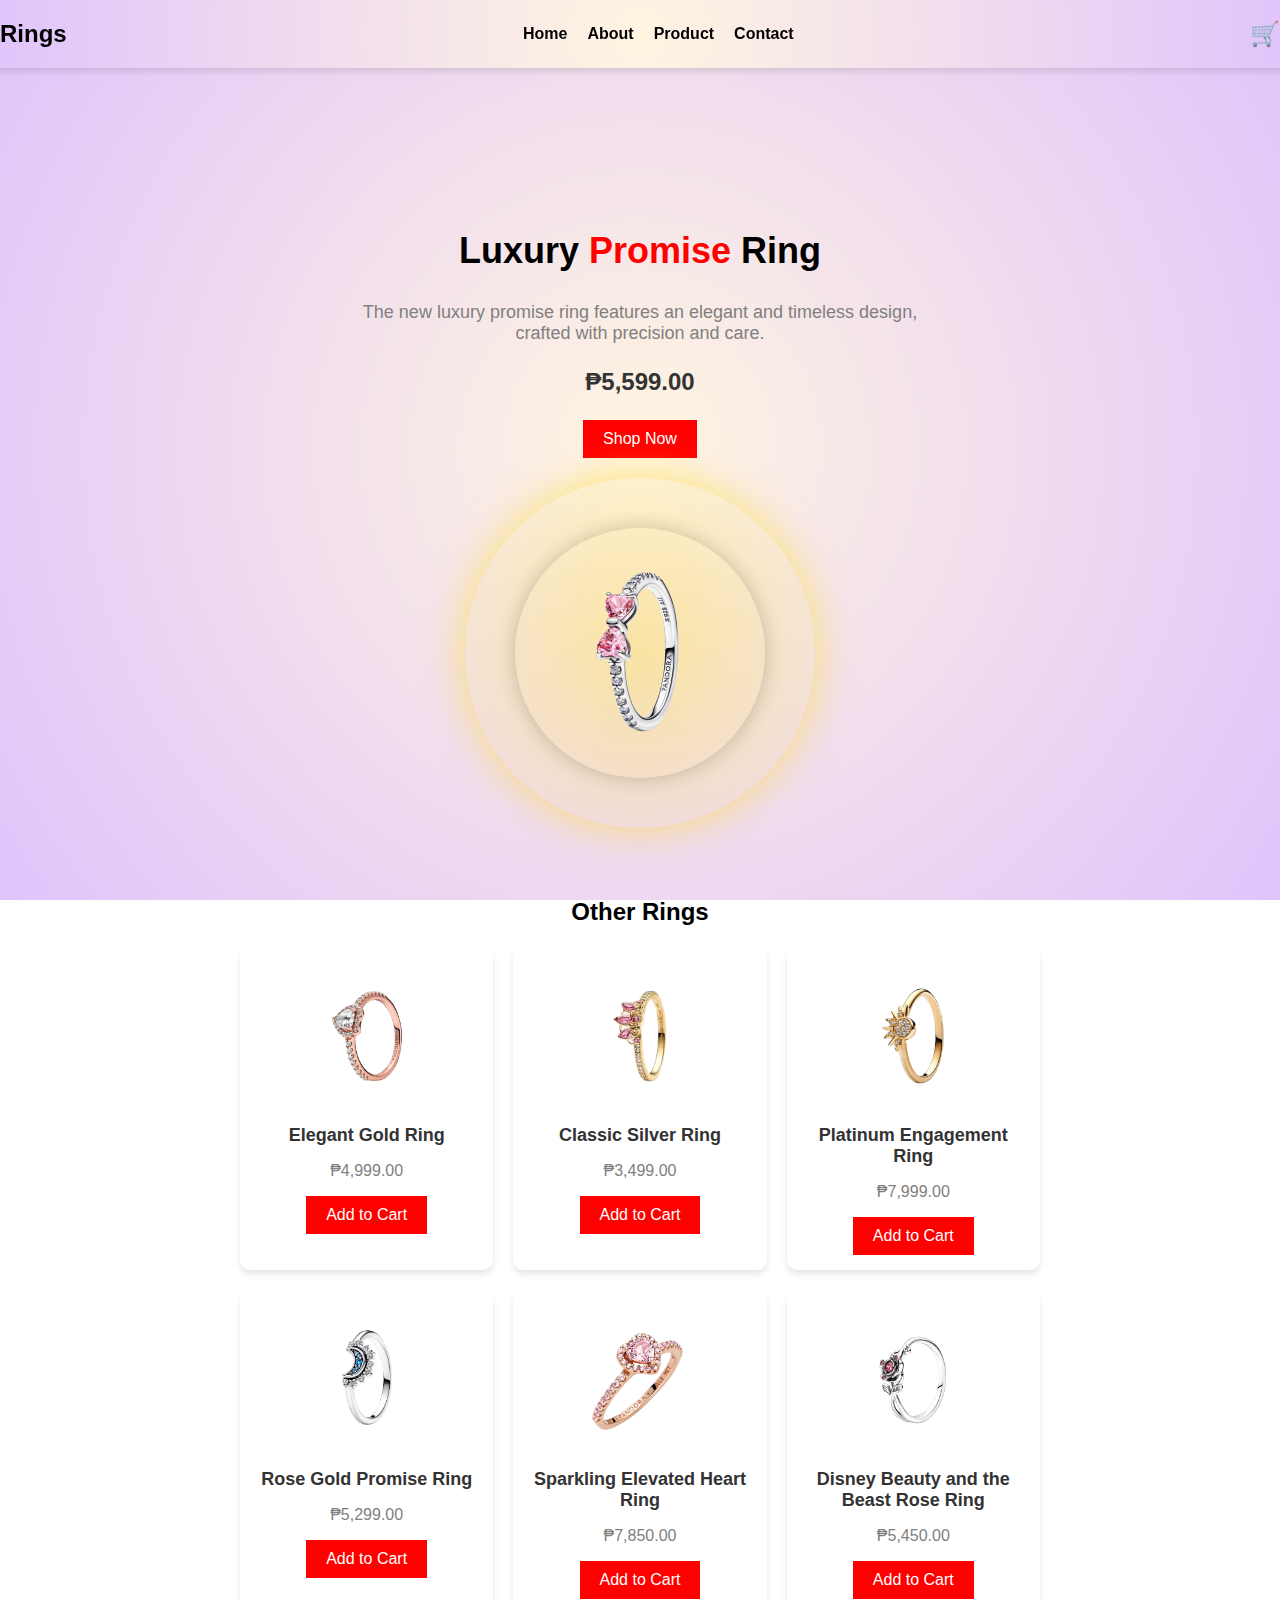
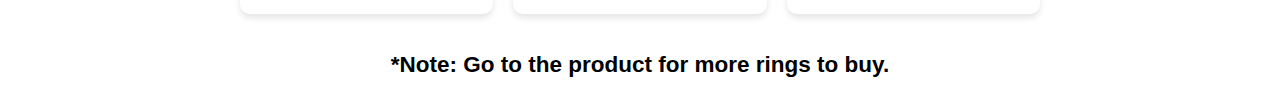
<file: index.html>
<!DOCTYPE html>
<html lang="en">
<head>
    <meta charset="UTF-8">
    <meta name="viewport" content="width=device-width, initial-scale=1.0">
    <title>Promise Ring</title>
    <link rel="stylesheet" href="style.css">
    <script defer src="JS.js"></script>
</head>
<body>
    <div class="container">
        <nav>
            <div class="logo">Rings</div>
            <ul>
                <li><a href="">Home</a></li>
                <li><a href="About.html">About</a></li>
                <li><a href="Product.html">Product</a></li>
                <li><a href="contact.html">Contact</a></li>
                
            </ul>
            <div class="cart">🛒</div>
        </nav>
        <div class="content">
            <div class="text">
                <h2>Luxury <span>Promise</span> Ring</h2>
                <p>The new luxury promise ring features an elegant and timeless design, crafted with precision and care.</p>
                <h3 id="price">₱5,599.00</h3>
                <button onclick="addToCart()">Shop Now</button>
            </div>
            <div class="image"> 
                <img src="image-removebg-preview.png" alt="Luxury Ring">
            </div>
        </div>
        
        <div class="ring-selection">
            <h2>Other Rings</h2>
            <div class="rings">
                <div class="ring">
                    <img src="image-removebg-preview-2.png" alt="Ring 1">
                    <h3>Elegant Gold Ring</h3>
                    <p>₱4,999.00</p>
                    <button onclick="addToCart('Sparkling Elevated Heart Ring', 4999)">Add to Cart</button>
                </div>
                <div class="ring">
                    <img src="image-removebg-preview-3.png" alt="Ring 2">
                    <h3>Classic Silver Ring</h3>
                    <p>₱3,499.00</p>
                    <button onclick="addToCart('DISNEY PRINCESS RAPUNZEL TIARA RING', 3499)">Add to Cart</button>
                </div>
                <div class="ring">
                    <img src="image-removebg-preview-4.png" alt="Ring 3">
                    <h3>Platinum Engagement Ring</h3>
                    <p>₱7,999.00</p>
                    <button onclick="addToCart('Celestial Sparkling Sun Ring', 7999)">Add to Cart</button>
                </div>
                <div class="ring">
                    <img src="image-removebg-preview-5.png" alt="Ring 4">
                    <h3>Rose Gold Promise Ring</h3>
                    <p>₱5,299.00</p>
                    <button onclick="addToCart('Celestial Blue Sparkling Moon', 5299)">Add to Cart</button>
                </div>


                <div class="ring">
                    <img src="image-removebg-preview-6.png" alt="Ring 4">
                    <h3>Sparkling Elevated Heart Ring</h3>
                    <p>₱7,850.00</p>
                    <button onclick="addToCart('Celestial Blue Sparkling Moon', 5299)">Add to Cart</button>
                </div>
                <div class="ring">
                    <img src="image-removebg-preview-7.png" alt="Ring 4">
                    <h3>Disney Beauty and the Beast Rose Ring</h3>
                    <p>₱5,450.00</p>
                    <button onclick="addToCart('Celestial Blue Sparkling Moon', 5299)">Add to Cart</button>
                    
                </div>
            </div>
        </div>
    </div>
                <div class="Note">
            <h2>*Note: Go to the product for more rings to buy.       
        </h2>
    </div>
</body>
</html>
</file>
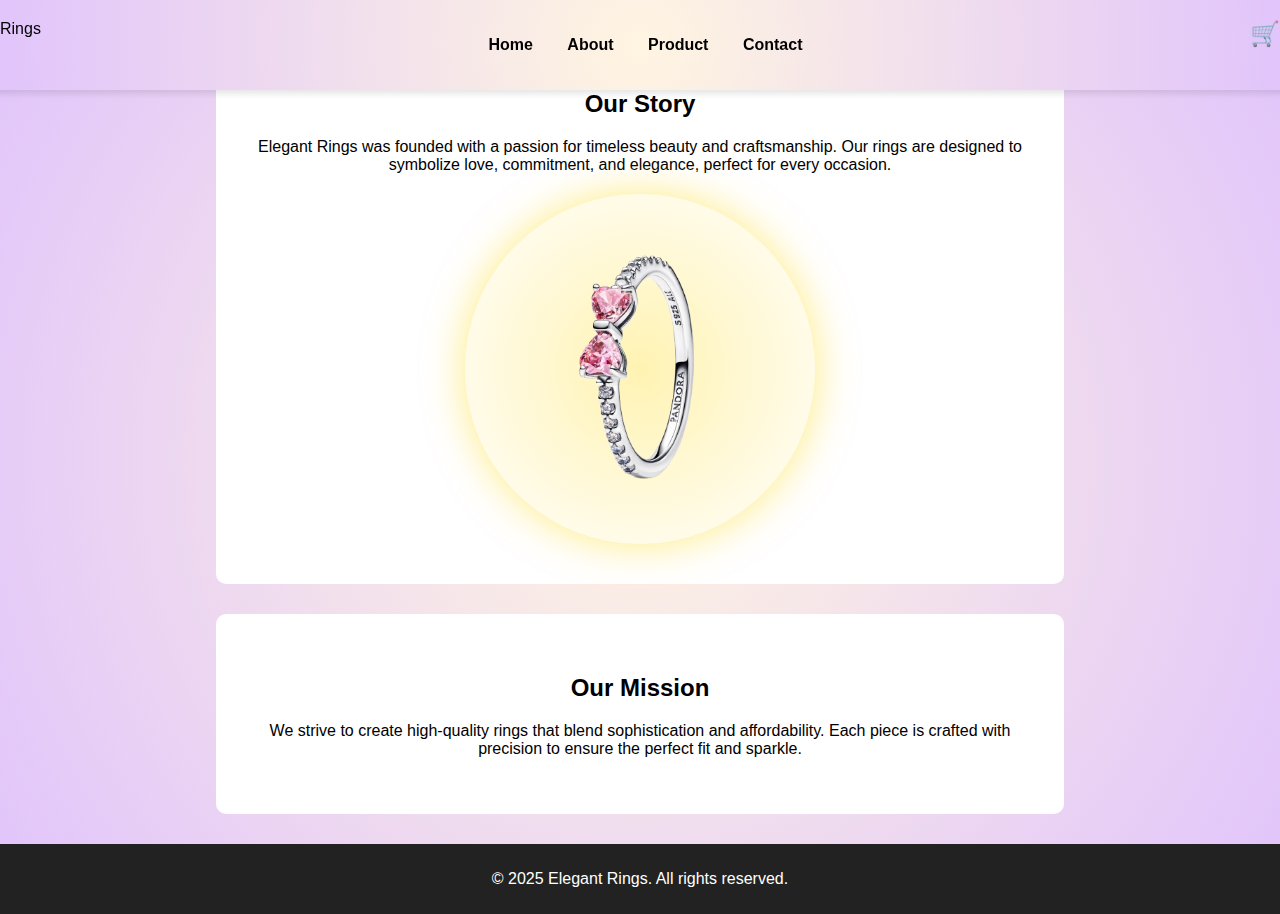
<file: About.html>
<!DOCTYPE html>
<html lang="en">
<head>
    <meta charset="UTF-8">
    <meta name="viewport" content="width=device-width, initial-scale=1.0">
    <title>Promise Ring</title>
    <link rel="stylesheet" href="style1.css">
    <script defer src="JS1.js"></script>
</head>
<body>
    <div class="container">
        <nav>
            <div class="logo">Rings</div>
            <ul>
                <li><a href="index.html">Home</a></li>
                <li><a href="About.html">About</a></li>
                <li><a href="Product.html">Product</a></li>
                <li><a href="contact.html">Contact</a></li>  
            </ul>
            <div class="cart">🛒</div>
        </nav>
    </div>
    <section class="about">
        <h2>Our Story</h2>
        <p>Elegant Rings was founded with a passion for timeless beauty and craftsmanship. Our rings are designed to symbolize love, commitment, and elegance, perfect for every occasion.</p>
        <img src="image-removebg-preview.png" alt="Elegant Ring">
    </section>

    <section class="mission">
        <h2>Our Mission</h2>
        <p>We strive to create high-quality rings that blend sophistication and affordability. Each piece is crafted with precision to ensure the perfect fit and sparkle.</p>
    </section>

    <footer>
        <p>© 2025 Elegant Rings. All rights reserved.</p>
    </footer>
</body>
</html>
</file>
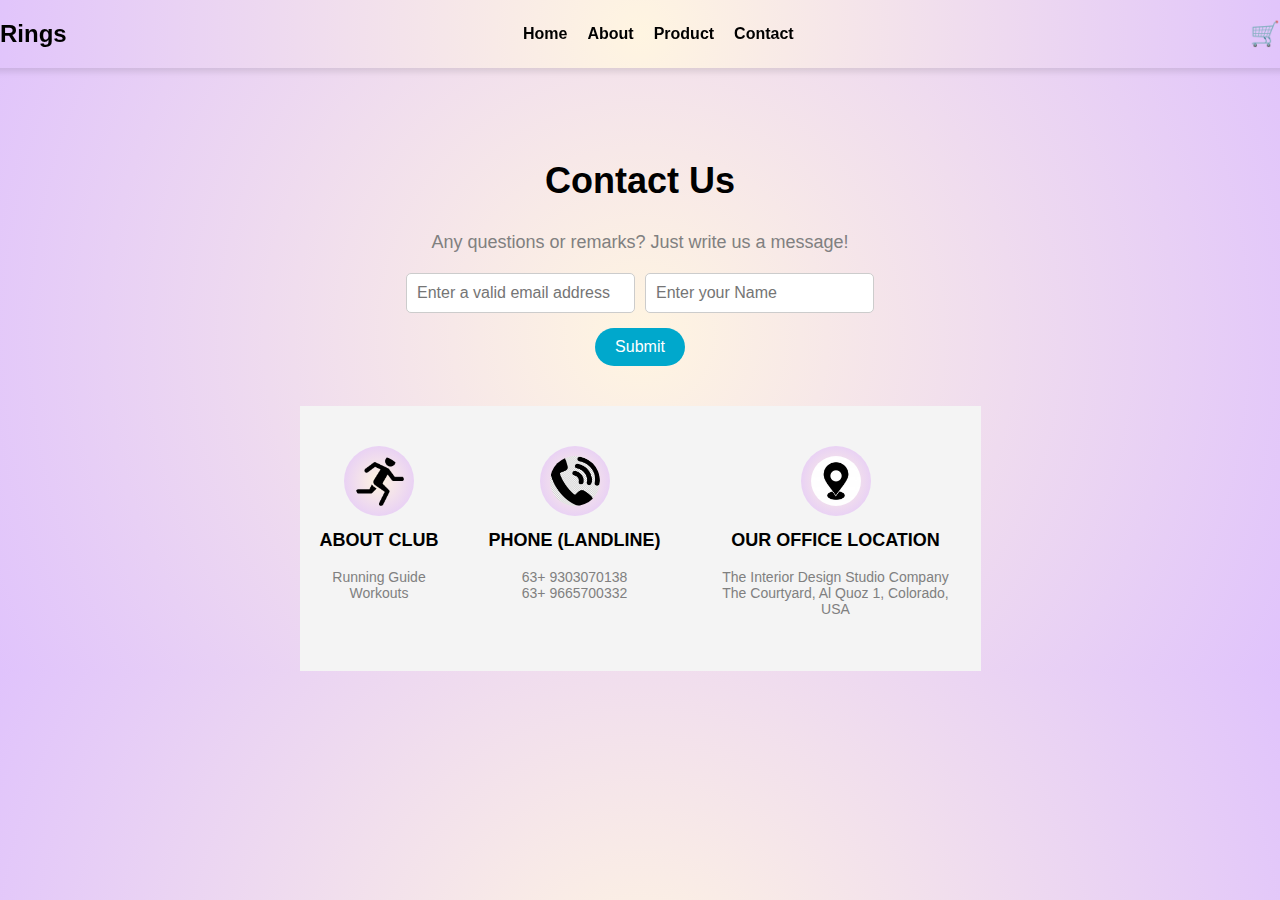
<file: contact.html>
<!DOCTYPE html>
<html lang="en">
<head>
    <meta charset="UTF-8">
    <meta name="viewport" content="width=device-width, initial-scale=1.0">
    <title>Promise Ring</title>
    <link rel="stylesheet" href="style3.css">
</head>
<body>
    <div class="container">
        <nav>
            <div class="logo">Rings</div>
            <ul>
                <li><a href="index.html">Home</a></li>
                <li><a href="About.html">About</a></li>
                <li><a href="Product.html">Product</a></li>
                <li><a href="contact.html">Contact</a></li>
            </ul>
            <div class="cart">🛒</div>
        </nav>
        <div class="contact-content">
            <h2>Contact Us</h2>
            <p>Any questions or remarks? Just write us a message!</p>
            <form action="#" method="post" class="contact-form">
                <div class="form-group">
                    <input type="email" placeholder="Enter a valid email address" required>
                    <input type="text" placeholder="Enter your Name" required>
                </div>
                <button type="submit">Submit</button>
            </form>
        </div>
        <div class="contact-info">
            <div class="info-box">
                <img src="run.png" alt="About Icon">
                <h3>ABOUT CLUB</h3>
                <p>Running Guide <br> Workouts</p>
            </div>
            <div class="info-box">
                <img src="phone.jpg" alt="Phone Icon">
                <h3>PHONE (LANDLINE)</h3>
                <p>63+ 9303070138 <br> 63+ 9665700332</p>
            </div>
            <div class="info-box">
                <img src="loc.jpg" alt="Location Icon">
                <h3>OUR OFFICE LOCATION</h3>
                <p>The Interior Design Studio Company <br> The Courtyard, Al Quoz 1, Colorado, USA</p>
            </div>
        </div>
    </div>

    <script>
        document.querySelector(".contact-form").addEventListener("submit", function(event) {
            event.preventDefault(); 
            alert("Your message has been submitted successfully!");
            window.location.href = "main.html";
        });
    </script>
</body>
</html>
</file>
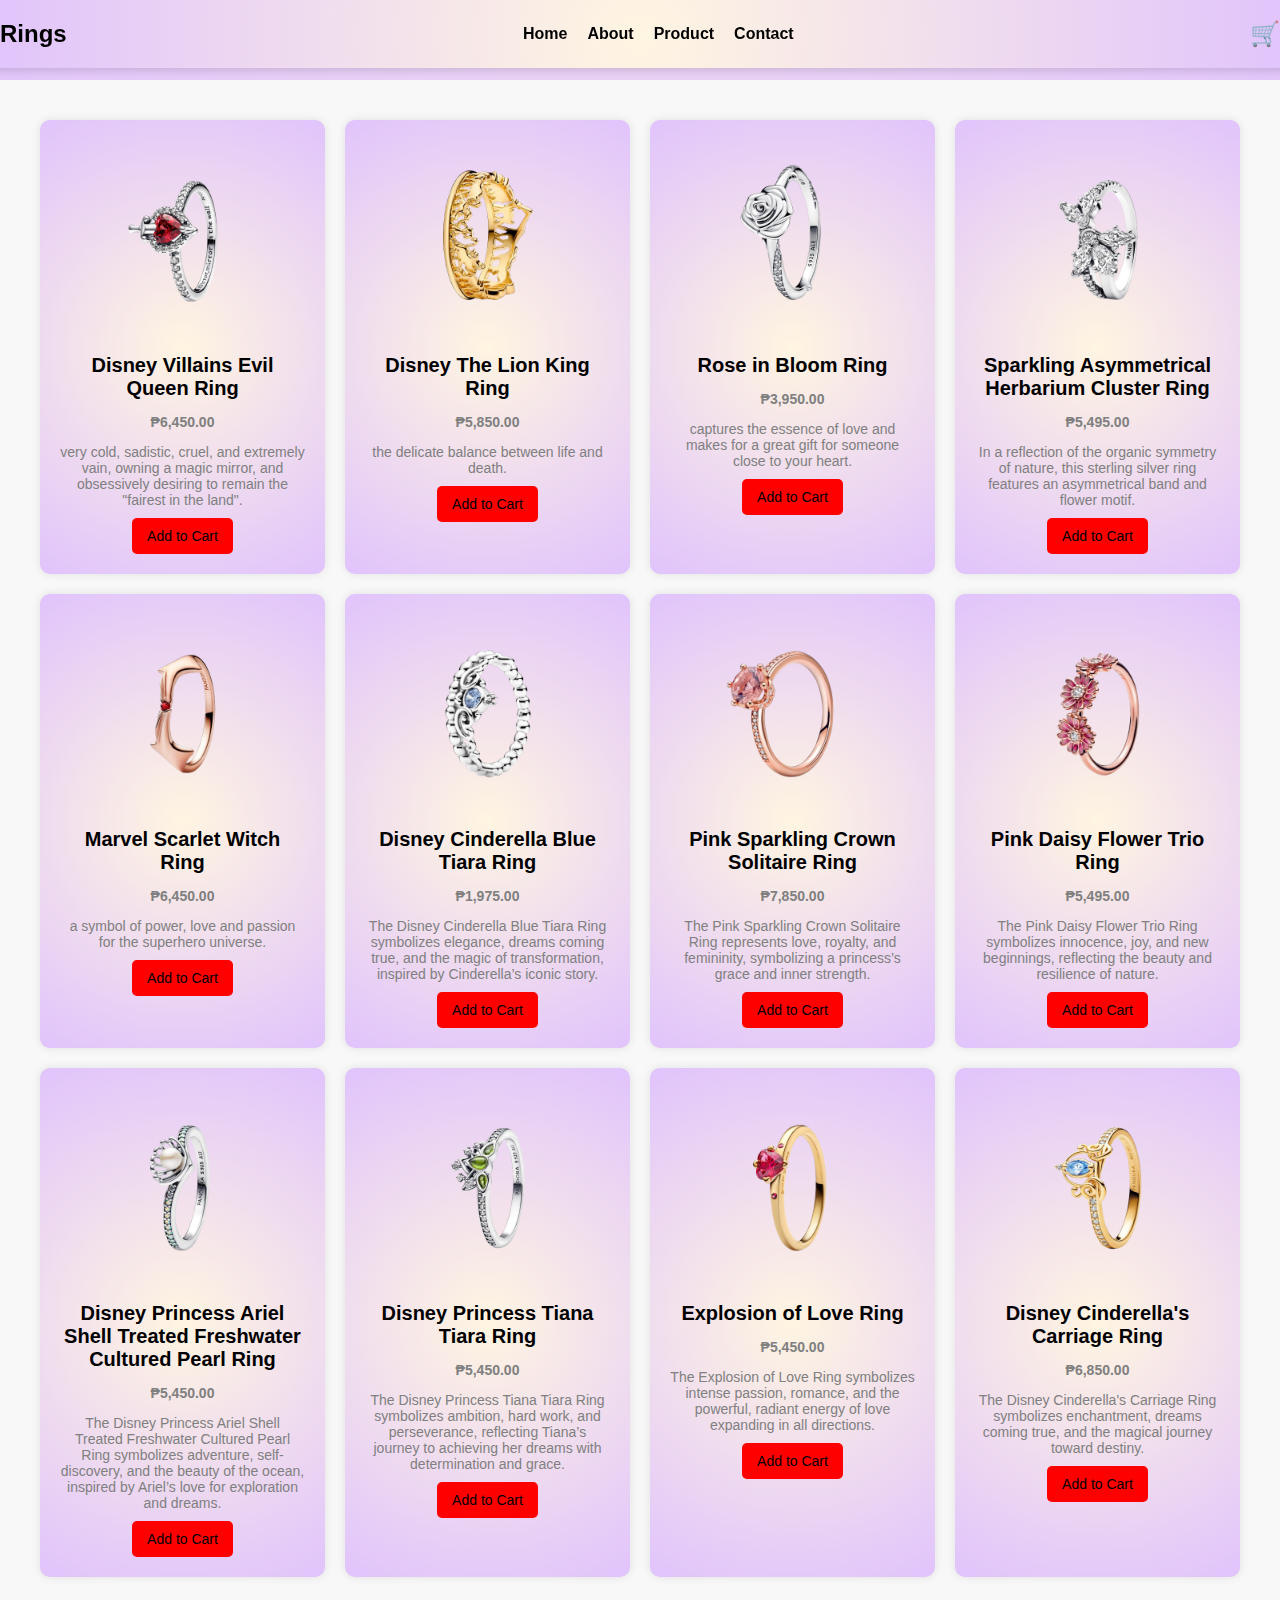
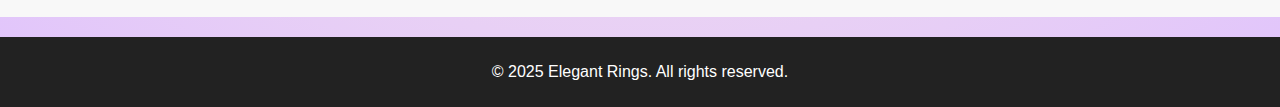
<file: Product.html>
<!DOCTYPE html>
<html lang="en">
<head>
    <meta charset="UTF-8">
    <meta name="viewport" content="width=device-width, initial-scale=1.0">
    <title>Promise Ring</title>
    <link rel="stylesheet" href="style2.css">
    <script defer src="JS.js"></script>
</head>
<body>
    <div class="container">
        <nav>
            <div class="logo">Rings</div>
            <ul>
                <li><a href="index.html">Home</a></li>
                <li><a href="About.html">About</a></li>
                <li><a href="Product.html">Product</a></li>
                <li><a href="contact.html">Contact</a></li>
            </ul>
            <div class="cart">🛒</div>
        </nav>
    </div>
    
    <section class="products">
        <div class="product">
            <img src="image-removebg-preview-8.png" alt="Disney Villains Evil Queen Ring">
            <h2>Disney Villains Evil Queen Ring</h2>
            <p class="price">₱6,450.00</p>
            <p>very cold, sadistic, cruel, and extremely vain, owning a magic mirror, 
                and obsessively desiring to remain the "fairest in the land".</p>
            <button onclick="addToCart()">Add to Cart</button>
        </div>
        <div class="product">
            <img src="image-removebg-preview-9.png" alt="Disney The Lion King Ring">
            <h2>Disney The Lion King Ring</h2>
            <p class="price">₱5,850.00</p>
            <p>the delicate balance between life and death.</p>
            <button onclick="addToCart()">Add to Cart</button>
        </div>
        <div class="product">
            <img src="image-removebg-preview-10.png" alt="Rose in Bloom Ring">
            <h2>Rose in Bloom Ring</h2>
            <p class="price">₱3,950.00</p>
            <p>captures the essence of love and makes for a great gift for someone close to your heart.</p>
            <button onclick="addToCart()">Add to Cart</button>
        </div>
        <div class="product">
            <img src="image-removebg-preview-11.png" alt="Sparkling Asymmetrical Herbarium Cluster Ring">
            <h2>Sparkling Asymmetrical Herbarium Cluster Ring</h2>
            <p class="price">₱5,495.00</p>
            <p>In a reflection of the organic symmetry of nature, this sterling silver ring features an asymmetrical band and flower motif.</p>
            <button onclick="addToCart()">Add to Cart</button>
        </div>
        <div class="product">
            <img src="image-removebg-preview-12.png" alt="Marvel Scarlet Witch Ring">
            <h2>Marvel Scarlet Witch Ring</h2>
            <p class="price">₱6,450.00</p>
            <p>a symbol of power, love and passion for the superhero universe.</p>
            <button onclick="addToCart()">Add to Cart</button>
        </div>
        <div class="product">
            <img src="image-removebg-preview-13.png" alt="Disney Cinderella Blue Tiara Ring">
            <h2>Disney Cinderella Blue Tiara Ring</h2>
            <p class="price">₱1,975.00</p>
            <p>The Disney Cinderella Blue Tiara Ring symbolizes elegance, dreams coming true, and the magic of transformation, inspired by Cinderella’s iconic story.</p>
            <button onclick="addToCart()">Add to Cart</button>
        </div>
        <div class="product">
            <img src="image-removebg-preview-14.png" alt="Pink Sparkling Crown Solitaire Ring">
            <h2>Pink Sparkling Crown Solitaire Ring</h2>
            <p class="price">₱7,850.00</p>
            <p>The Pink Sparkling Crown Solitaire Ring represents love, royalty, and femininity, symbolizing a princess’s grace and inner strength.</p>
            <button onclick="addToCart()">Add to Cart</button>
        </div>
        <div class="product">
            <img src="image-removebg-preview-15.png" alt="Pink Daisy Flower Trio Ring">
            <h2>Pink Daisy Flower Trio Ring</h2>
            <p class="price">₱5,495.00</p>
            <p>The Pink Daisy Flower Trio Ring symbolizes innocence, joy, and new beginnings, reflecting the beauty and resilience of nature.</p>
            <button onclick="addToCart()">Add to Cart</button>
        </div>
        <div class="product">
            <img src="image-removebg-preview-16.png" alt="Disney Princess Ariel Shell Treated Freshwater Cultured Pearl Ring">
            <h2>Disney Princess Ariel Shell Treated Freshwater Cultured Pearl Ring</h2>
            <p class="price">₱5,450.00</p>
            <p>The Disney Princess Ariel Shell Treated Freshwater Cultured Pearl Ring symbolizes adventure, self-discovery, and the beauty of the ocean, inspired by Ariel’s love for exploration and dreams.</p>
            <button onclick="addToCart()">Add to Cart</button>
        </div>
        <div class="product">
            <img src="image-removebg-preview-17.png" alt="Disney Princess Tiana Tiara Ring">
            <h2>Disney Princess Tiana Tiara Ring</h2>
            <p class="price">₱5,450.00</p>
            <p>The Disney Princess Tiana Tiara Ring symbolizes ambition, hard work, and perseverance, reflecting Tiana’s journey to achieving her dreams with determination and grace.</p>
            <button onclick="addToCart()">Add to Cart</button>
        </div>
        <div class="product">
            <img src="image-removebg-preview-18.png" alt="Explosion of Love Ring">
            <h2>Explosion of Love Ring</h2>
            <p class="price">₱5,450.00</p>
            <p>The Explosion of Love Ring symbolizes intense passion, romance, and the powerful, radiant energy of love expanding in all directions.</p>
            <button onclick="addToCart()">Add to Cart</button>
        </div>
        <div class="product">
            <img src="image-removebg-preview-19.png" alt="Disney Cinderella's Carriage Ring">
            <h2>Disney Cinderella's Carriage Ring</h2>
            <p class="price">₱6,850.00</p>
            <p>The Disney Cinderella's Carriage Ring symbolizes enchantment, dreams coming true, and the magical journey toward destiny.</p>
            <button onclick="addToCart()">Add to Cart</button>
        </div>
    </section>

    <footer>
        <p align="center">© 2025 Elegant Rings. All rights reserved.</p>
    </footer>
</body>
</html>
</file>
<file: style.css>
body {
    font-family: Arial, sans-serif;
    margin: 0;
    padding: 0;
    background: radial-gradient(circle, #fff5e1, #e0c3fc);
    background-attachment: fixed;
    position: relative;
}

body::before {
    position: fixed;
    top: 0;
    left: 0;
    width: 100%;
    height: 100%;
    background: url('ring-pattern.png') repeat;
    opacity: 0.05;
    z-index: -1;
}

.container {
    display: flex;
    flex-direction: column;
    align-items: center;
    justify-content: center;
    text-align: center;
    padding-top: 80px; 
}

nav {
    display: flex;
    justify-content: space-between;
    width: 100%;
    padding: 20px;
    background: radial-gradient(circle, #fff5e1, #e0c3fc);
    background-color: #f4f4f4;
    box-shadow: 0 4px 6px rgba(0, 0, 0, 0.1);
    position: fixed;
    top: 0;
    left: -20px; 
    right: 0;
    z-index: 1000;
}

.logo {
    font-size: 24px;
    font-weight: bold;
}

ul {
    list-style: none;
    display: flex;
    gap: 20px;
    padding: 0;
    margin: 0;
    align-items: center;
    justify-content: center;
}

ul li a {
    text-decoration: none;
    color: black;
    font-size: 16px;
    font-weight: bold;
}

.cart {
    font-size: 24px;
}

.content {
    display: flex;
    flex-direction: column;
    align-items: center;
    justify-content: center;
    text-align: center;
    gap: 20px;
    margin-top: 120px; 
}

.text {
    max-width: 600px;
    text-align: center;
}

.text h2 {
    font-size: 36px;
}

.text span {
    color: red;
}

.text p {
    font-size: 18px;
    color: gray;
}

.text h3 {
    font-size: 24px;
    color: #333;
}

button {
    background: red;
    color: white;
    padding: 10px 20px;
    border: none;
    cursor: pointer;
    font-size: 16px;
}

.image {
    position: relative;
    width: 350px;
    height: 350px;
    background: radial-gradient(circle, rgba(255, 215, 0, 0.3), transparent);
    border-radius: 50%;
    display: flex;
    align-items: center;
    justify-content: center;
    box-shadow: 0 0 40px rgba(255, 215, 0, 0.5);
}

.image img {
    width: 250px;
    border-radius: 50%;
    box-shadow: 0 0 20px rgba(0, 0, 0, 0.2);
}

.ring-selection {
    margin-top: 50px;
    text-align: center;
    width: 100%;
    max-width: 900px;
}

.rings {
    display: grid;
    grid-template-columns: repeat(auto-fit, minmax(200px, 1fr));
    gap: 20px;
    max-width: 800px;
    margin: 20px auto;
}

.ring {
    background: white;
    padding: 15px;
    border-radius: 10px;
    box-shadow: 0 4px 6px rgba(0, 0, 0, 0.1);
    text-align: center;
}

.ring img {
    width: 150px;
    border-radius: 10px;
}

.ring h3 {
    font-size: 18px;
    margin: 10px 0;
    color: #333;
}

.ring p {
    font-size: 16px;
    color: gray;
}
.Note{
    color: black;
    font-size: 15px;
    text-align: center;
}
</file>
<file: style1.css>
body {
    font-family: Arial, sans-serif;
    margin: 0;
    padding: 0;
    text-align: center;
    background: radial-gradient(circle, #fff5e1, #e0c3fc);
    background-color: #f9f9f9;
}

header {
    background: #333;
    color: white;
    padding: 20px;
}
nav {
    display: flex;
    justify-content: space-between;
    width: 100%;
    padding: 20px;
    background: radial-gradient(circle, #fff5e1, #e0c3fc);
    background-color: #f4f4f4;
    box-shadow: 0 4px 6px rgba(0, 0, 0, 0.1);
    position: fixed;
    top: 0;
    left: -20px; 
    right: 0;
    z-index: 1000;
}
nav ul {
    list-style: none;
    padding: 0;
}

nav ul li {
    display: inline;
    margin: 0 15px;
}

nav li a {
    text-decoration: none;
    color: black;
    font-size: 16px;
    font-weight: bold;
}

.about, .mission, .testimonials, .cta {
    background: white;
    padding: 40px;
    width: 60%;
    margin: 30px auto;
    border-radius: 10px;
}

.about img {
    display: block;
    margin: 0 auto;
    width: 100%;
    max-width: 500px;
    border-radius: 10px;
    margin-top: 20px;
    position: relative;
    width: 350px;
    height: 350px;
    background: radial-gradient(circle, rgba(255, 215, 0, 0.3), transparent);
    border-radius: 50%;
    display: flex;
    align-items: center;
    justify-content: center;
    box-shadow: 0 0 40px rgba(255, 215, 0, 0.5);
   
}


footer {
    background: #222;
    color: white;
    padding: 10px;
    margin-top: 20px;
}
.cart {
    font-size: 24px;
}
</file>
<file: style3.css>
body {
    font-family: Arial, sans-serif;
    margin: 0;
    padding: 0;
    background: radial-gradient(circle, #fff5e1, #e0c3fc);
    background-color: #f4f4f4;
}

.contact-content {
    text-align: center;
    margin-top: 50px;
}

.contact-content h2 {
    font-size: 36px;
    font-weight: bold;
}

.contact-content p {
    font-size: 18px;
    color: gray;
    margin-bottom: 20px;
}

.contact-form {
    display: flex;
    flex-direction: column;
    align-items: center;
}

.form-group {
    display: flex;
    justify-content: center;
    gap: 10px;
    width: 100%;
    max-width: 600px;
}

.form-group input {
    width: 100%;
    padding: 10px;
    border: 1px solid #ccc;
    border-radius: 5px;
    font-size: 16px;
}

.contact-form button {
    background: #00a8cc;
    color: white;
    padding: 10px 20px;
    border: none;
    cursor: pointer;
    font-size: 16px;
    border-radius: 20px;
    margin-top: 15px;
    transition: background 0.3s;
}

.contact-form button:hover {
    background: radial-gradient(circle, #fff5e1, #e0c3fc);
}

.contact-info {
    display: flex;
    justify-content: center;
    gap: 50px;
    background: #f4f4f4;
    padding: 40px 20px;
    margin-top: 40px;
}

.info-box {
    text-align: center;
    max-width: 250px;
}

.info-box img {
    width: 50px;
    height: 50px;
    background: radial-gradient(circle, #fff5e1, #e0c3fc);
    border-radius: 50%;
    padding: 10px;
}

.info-box h3 {
    margin-top: 10px;
    font-size: 18px;
    font-weight: bold;
}

.info-box p {
    font-size: 14px;
    color: gray;
}
.container {
    display: flex;
    flex-direction: column;
    align-items: center;
    justify-content: center;
    text-align: center;
    padding-top: 80px; 
}

nav {
    display: flex;
    justify-content: space-between;
    width: 100%;
    padding: 20px;
    background: radial-gradient(circle, #fff5e1, #e0c3fc);
    background-color: #f4f4f4;
    box-shadow: 0 4px 6px rgba(0, 0, 0, 0.1);
    position: fixed;
    top: 0;
    left: -20px; 
    right: 0;
    z-index: 1000;
}

.logo {
    font-size: 24px;
    font-weight: bold;
}

ul {
    list-style: none;
    display: flex;
    gap: 20px;
    padding: 0;
    margin: 0;
    align-items: center;
    justify-content: center;
}

ul li a {
    text-decoration: none;
    color: black;
    font-size: 16px;
    font-weight: bold;
}

.cart {
    font-size: 24px;
}
</file>
<file: style2.css>
body {
    font-family: Arial, sans-serif;
    margin: 0;
    padding: 0;
    background: radial-gradient(circle, #fff5e1, #e0c3fc);
    background-color: #f4f4f4;
}

.products {
    display: grid;
    grid-template-columns: repeat(auto-fit, minmax(250px, 1fr));
    gap: 20px;
    padding: 40px;
    background: #f8f8f8;
    text-align: center;
}

.product {
    background: radial-gradient(circle, #fff5e1, #e0c3fc);
    background-color: #f4f4f4;
    padding: 20px;
    border-radius: 10px;
    box-shadow: 0 0 10px rgba(0, 0, 0, 0.1);
}

.product img {
    width: 100%;
    max-width: 200px;
    height: auto;
    border-radius: 10px;
}

.product h2 {
    font-size: 20px;
    margin: 10px 0;
}

.price {
    font-size: 18px;
    color: #00a8cc;
    font-weight: bold;
}

.product p {
    font-size: 14px;
    color: gray;
    margin-bottom: 10px;
}

.product button {
    background: red;
    padding: 10px 15px;
    border: none;
    cursor: pointer;
    font-size: 14px;
    border-radius: 5px;
    transition: background 0.3s;
}

.product button:hover {
    background: #0088aa;
}
.container {
    display: flex;
    flex-direction: column;
    align-items: center;
    justify-content: center;
    text-align: center;
    padding-top: 80px; 
}

nav {
    display: flex;
    justify-content: space-between;
    width: 100%;
    padding: 20px;
    background: radial-gradient(circle, #fff5e1, #e0c3fc);
    background-color: #f4f4f4;
    box-shadow: 0 4px 6px rgba(0, 0, 0, 0.1);
    position: fixed;
    top: 0;
    left: -20px; 
    right: 0;
    z-index: 1000;
}

.logo {
    font-size: 24px;
    font-weight: bold;
}

ul {
    list-style: none;
    display: flex;
    gap: 20px;
    padding: 0;
    margin: 0;
    align-items: center;
    justify-content: center;
}

ul li a {
    text-decoration: none;
    color: black;
    font-size: 16px;
    font-weight: bold;
}

.cart {
    font-size: 24px;
}
footer {
    background: #222;
    color: white;
    padding: 10px;
    margin-top: 20px;
}
</file>
